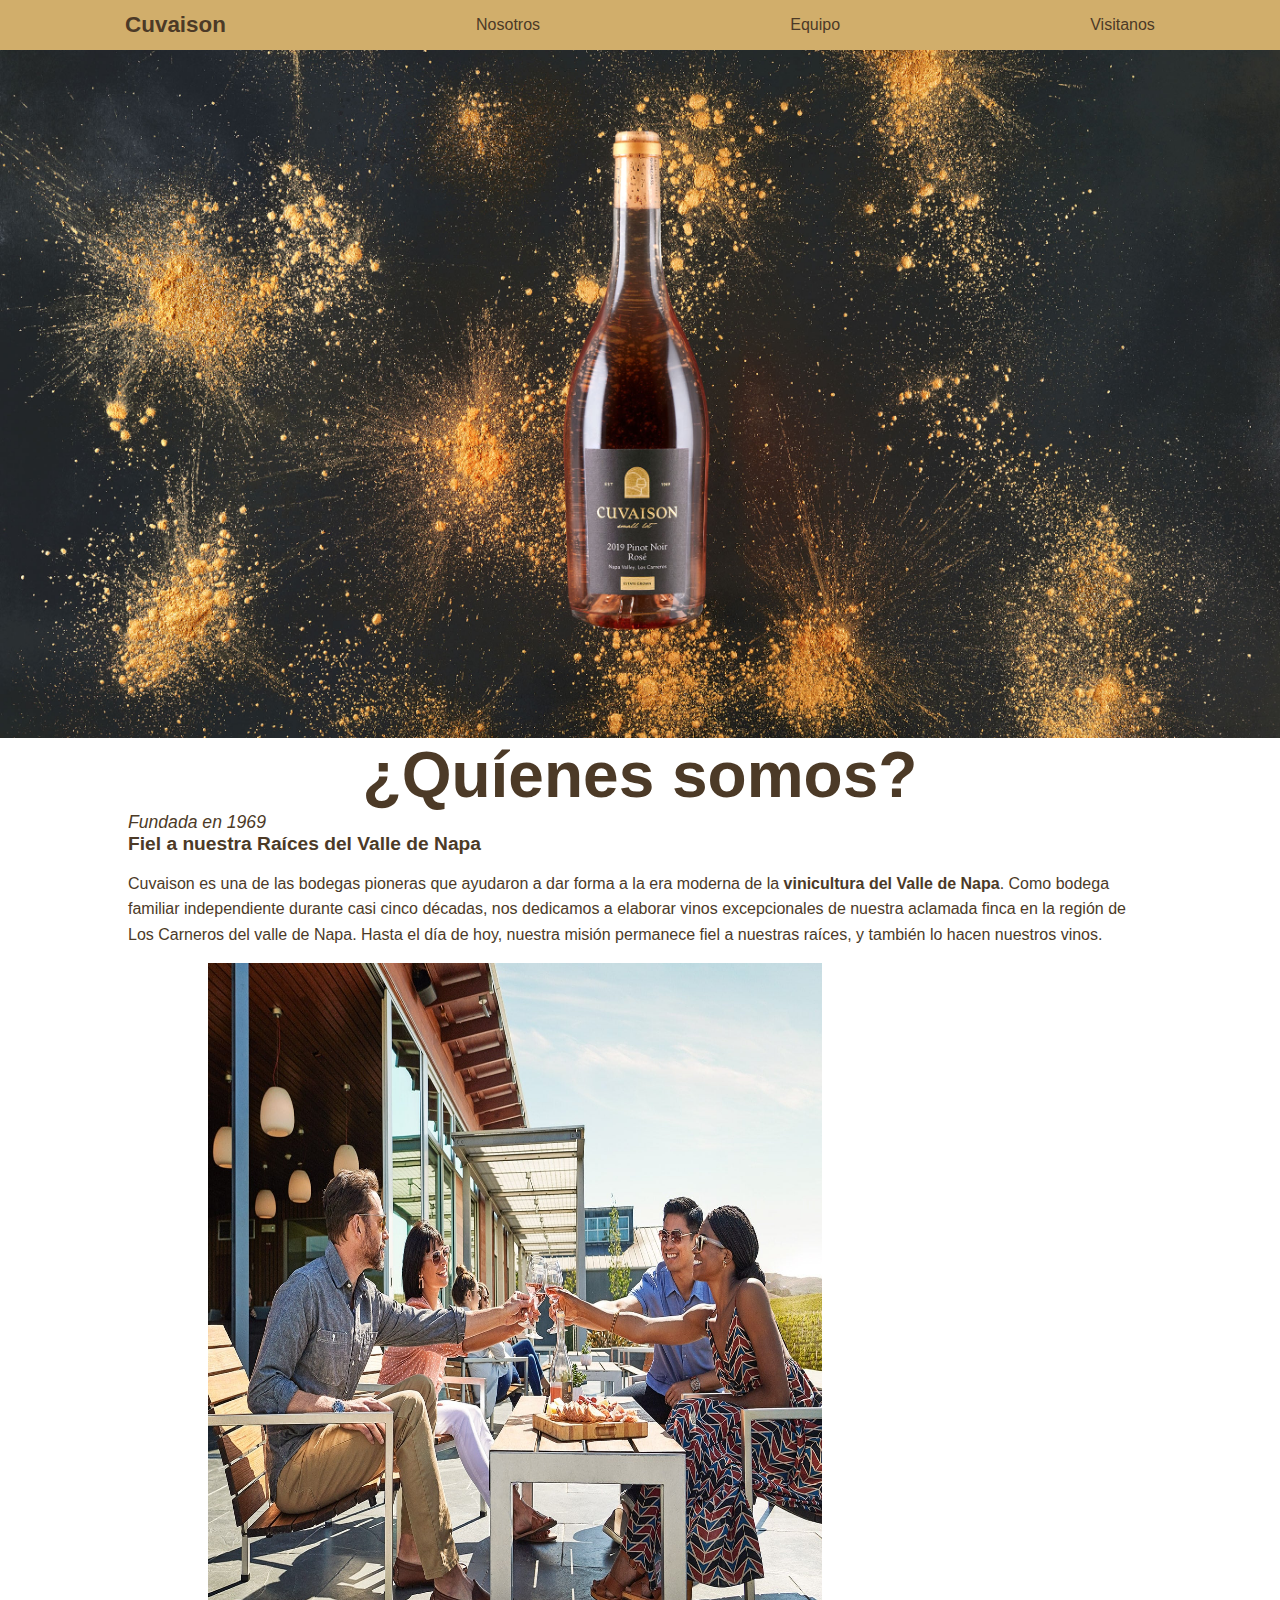
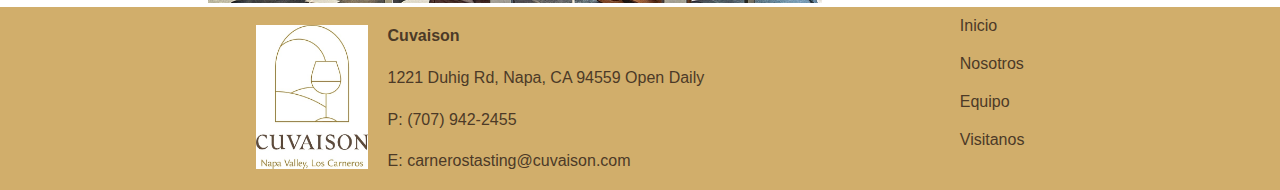
<file: index.html>
<!DOCTYPE html>
<html lang="en">
  <head>
    <meta charset="UTF-8" />
    <meta name="viewport" content="width=1920, initial-scale=1.0" />
    <title>Cuvaison</title>
    <link rel="stylesheet" href="./styles.css" type="text/css" />
    <link
      rel="stylesheet"
      href="https://cdnjs.cloudflare.com/ajax/libs/font-awesome/5.14.0/css/all.min.css"
      integrity="sha512-1PKOgIY59xJ8Co8+NE6FZ+LOAZKjy+KY8iq0G4B3CyeY6wYHN3yt9PW0XpSriVlkMXe40PTKnXrLnZ9+fkDaog=="
      crossorigin="anonymous"
    />
  </head>
  <body>
    <header>
      <nav>
        <a href="/index.html"><h3>Cuvaison</h3></a>
        <a href="/pages/Nosotros/index.html">Nosotros</a>
        <a href="/pages/Teams/index.html">Equipo</a>
        <a href="/pages/Visitanos/index.html">Visitanos</a>
      </nav>
    </header>
    <main>
      <div class="nav_offset"></div>
      <section id="Logo">
        <img src="./img/thumb_p.jpg" width="100%" height="40%" alt="thumb" />
      </section>
      <section id="Inicio" class="container">
        <div>
          <h2>¿Quíenes somos?</h2>
        </div>
        <div>
          <div>
            <h6>Fundada en 1969</h5>
          </div>
          <div>
            <h5>Fiel a nuestra Raíces del Valle de Napa</h5>
          </div>
          <div>
            <p>
              Cuvaison es una de las bodegas pioneras que ayudaron a dar forma a
              la era moderna de la
              <strong> vinicultura del Valle de Napa</strong>. Como bodega
              familiar independiente durante casi cinco décadas, nos dedicamos a
              elaborar vinos excepcionales de nuestra aclamada finca en la región
              de Los Carneros del valle de Napa. Hasta el día de hoy, nuestra
              misión permanece fiel a nuestras raíces, y también lo hacen nuestros
              vinos.
            </p>
          </div>
        </div>
        <div>
          <img
            src="./img/gentecompartiendo.jpg"
            class="image_ours"
            alt="thumb"
          />
        </div>
      </section>
    </main>
    <footer>
      <div class="display row center social_container">
        <div>
          <img src="./img/logo.jpg" class="social_logo" />
        </div>
        <div class="social_info_container">
          <p><strong>Cuvaison</strong></p>
          <p>1221 Duhig Rd, Napa, CA 94559 Open Daily</p>
          <p>P: (707) 942-2455</p>
          <p>E: carnerostasting@cuvaison.com</p>
          <div class="display social_icons_container ">
            <div class="social_container"> 
              <span class="fab fa-facebook-square" class="social_icon"></span>
            </div>
            <div  class="social_container">
              <span class="fab fa-twitter-square" class="social_icon"></span>
            </div>
            <div  class="social_container">
              <span class="fab fa-linkedin" class="social_icon"></span>
            </div>
          </div>
        </div>
        </div>
      <div class="display column ">
        <a href="/index.html">Inicio</a>
        <a href="/pages/Nosotros/index.html">Nosotros</a>
        <a href="/pages/Teams/index.html">Equipo</a>
        <a href="/pages/Visitanos/index.html">Visitanos</a>
      </div>
      

    </footer>
  </body>
</html>
</file>
<file: styles.css>
:root {
  --primary-color: #d1ae6b;
  --secondary-color: #b1afaf;
  --white: #f7f5f0;
  --black: #3b3838;
  --text: #4c3a27;
}

body {
  font-family: "LegacySanITC-Book", "Arial", "Helvetica Neue", "Helvetica",
    "sans-serif";
  margin: 0;
}
p {
  color: var(--text);
  font-size: normal;
  font-weight: normal;
  font-variant: normal;
  font-size: 1rem;
  line-height: 1.6;
}

h6 {
  font-size: 1.1rem;
  color: var(--text);
  margin: 0;
}
h5 {
  font-size: 1.2rem;
  color: var(--text);
  margin: 0;
}
h4 {
  font-size: 1.3rem;
  color: var(--text);
  margin: 0;
}
h3 {
  font-size: 1.4rem;
  color: var(--text);
  margin: 0;
}
h2 {
  font-size: 1.5rem;
  color: var(--text);
  margin: 0;
}
h1 {
  font-size: 2rem;
  color: var(--text);
  margin: 0;
}

footer {
  display: flex;
  flex-direction: row;
  justify-content: space-evenly;
  background: var(--primary-color);
}

nav {
  display: flex;
  justify-content: space-around;
  align-items: center;
  position: fixed;
  width: 100%;
  height: 50px;
  overflow: hidden;
  top: 0;
  background: var(--primary-color);
  margin-bottom: 50px;
}
main {
  display: flex;
  flex-direction: column;
}

/* Nav bar */

nav a {
  display: block;
  text-align: center;
  padding: 16px;
  text-decoration: none;
}

nav a:hover {
  color: var(--white);
}

nav a:active,
a:visited,
a:link {
  color: var(--text);
}

.nav_offset {
  margin-bottom: 50px;
}

/* Sections */
section {
  display: flex;
  flex: 1;
}

/* quienes somos */
section.container {
  flex-direction: column;
  height: 18.75rem;
  margin: 0 8rem;
}

section h2 {
  font-size: 4rem;
  color: var(--text);
  text-align: center;
}

section h6 {
  font-style: italic;
  font-weight: lighter;
}

.image_ours {
  height: 40rem;
  width: 60%;
  margin-left: 5rem;
}

/* Footer */

.social_icon {
  height: 50px;
  width: 50px;
}

.social_logo {
  height: 9rem;
  width: 7rem;
}

.social_icons_container {
}
.social_info_container {
  margin-left: 20px;
}
footer div a:active,
a:visited,
a:link {
  color: var(--text);
  text-decoration: none;
}
footer div a:hover {
  color: var(--white);
}

footer div a {
  margin: 10px 0;
}
/* utils */

.center {
  align-items: center;
  justify-items: center;
}

.column {
  flex-direction: column;
}

.row {
  flex-direction: row;
}

.display {
  display: flex;
}
</file>
